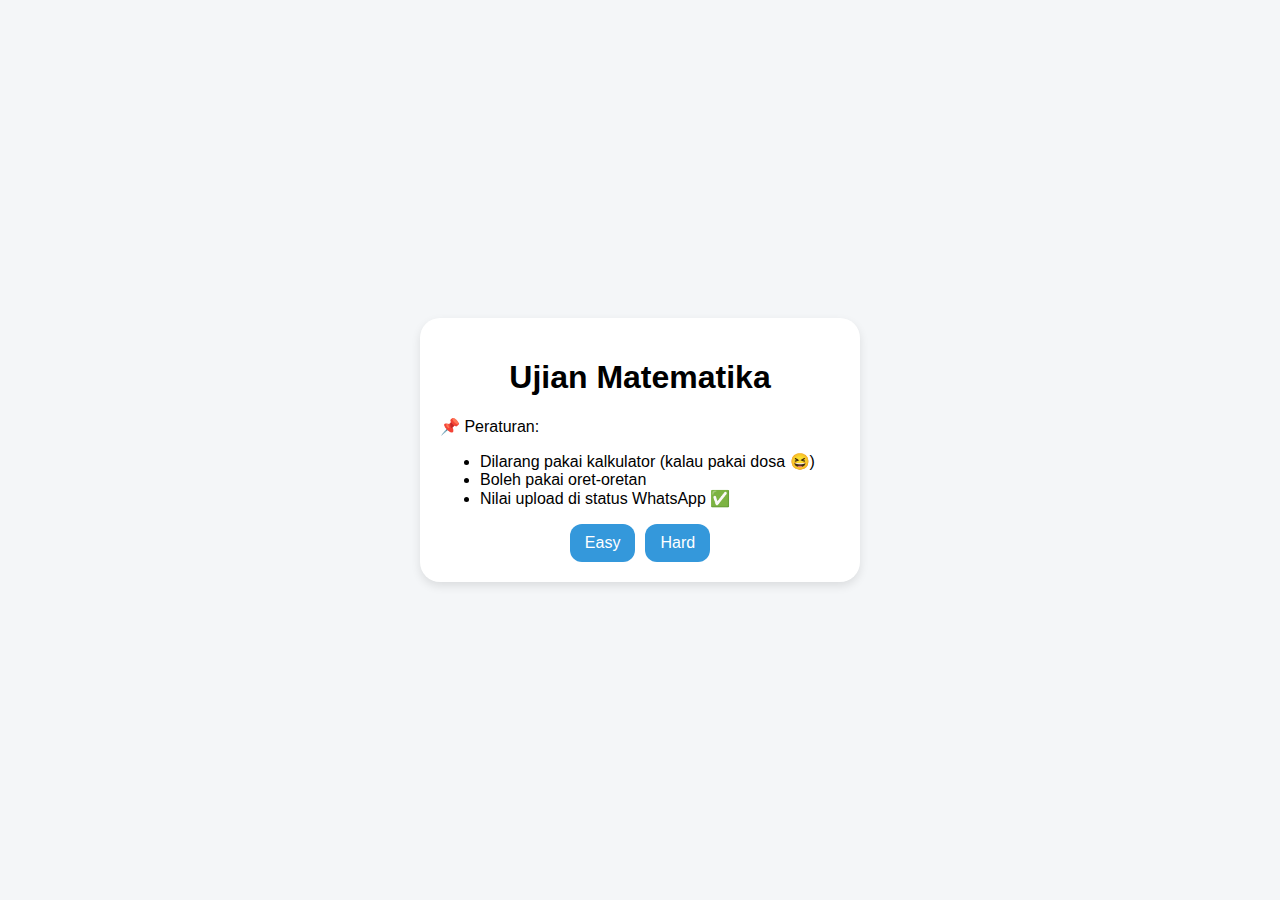
<file: index.html>
<!DOCTYPE html>
<html lang="id">
<head>
  <meta charset="UTF-8">
  <meta name="viewport" content="width=device-width, initial-scale=1.0">
  <title>Ujian Matematika</title>
  <link rel="stylesheet" href="style.css">
</head>
<body>
  <div id="home" class="container">
    <h1>Ujian Matematika</h1>
    <div class="rules">
      <p>📌 Peraturan:</p>
      <ul>
        <li>Dilarang pakai kalkulator (kalau pakai dosa 😆)</li>
        <li>Boleh pakai oret-oretan</li>
        <li>Nilai upload di status WhatsApp ✅</li>
      </ul>
    </div>
    <div class="btn-group">
      <button onclick="startQuiz('easy')">Easy</button>
      <button onclick="startQuiz('hard')">Hard</button>
    </div>
  </div>

  <div id="quiz" class="container hidden">
    <div class="progress" id="progress">1/20</div>
    <div class="question" id="question">Soal muncul di sini</div>
    <div class="answers">
      <button onclick="checkAnswer(0)" id="ans0"></button>
      <button onclick="checkAnswer(1)" id="ans1"></button>
      <button onclick="checkAnswer(2)" id="ans2"></button>
      <button onclick="checkAnswer(3)" id="ans3"></button>
    </div>
    <button class="next-btn" onclick="nextQuestion()">Next</button>
  </div>

  <div id="result" class="container hidden">
    <h2 id="score"></h2>
    <div class="btn-group">
      <button onclick="goHome()">Home</button>
      <button onclick="retryQuiz()">Coba Lagi</button>
    </div>
  </div>

  <script src="script.js"></script>
</body>
</html>
</file>
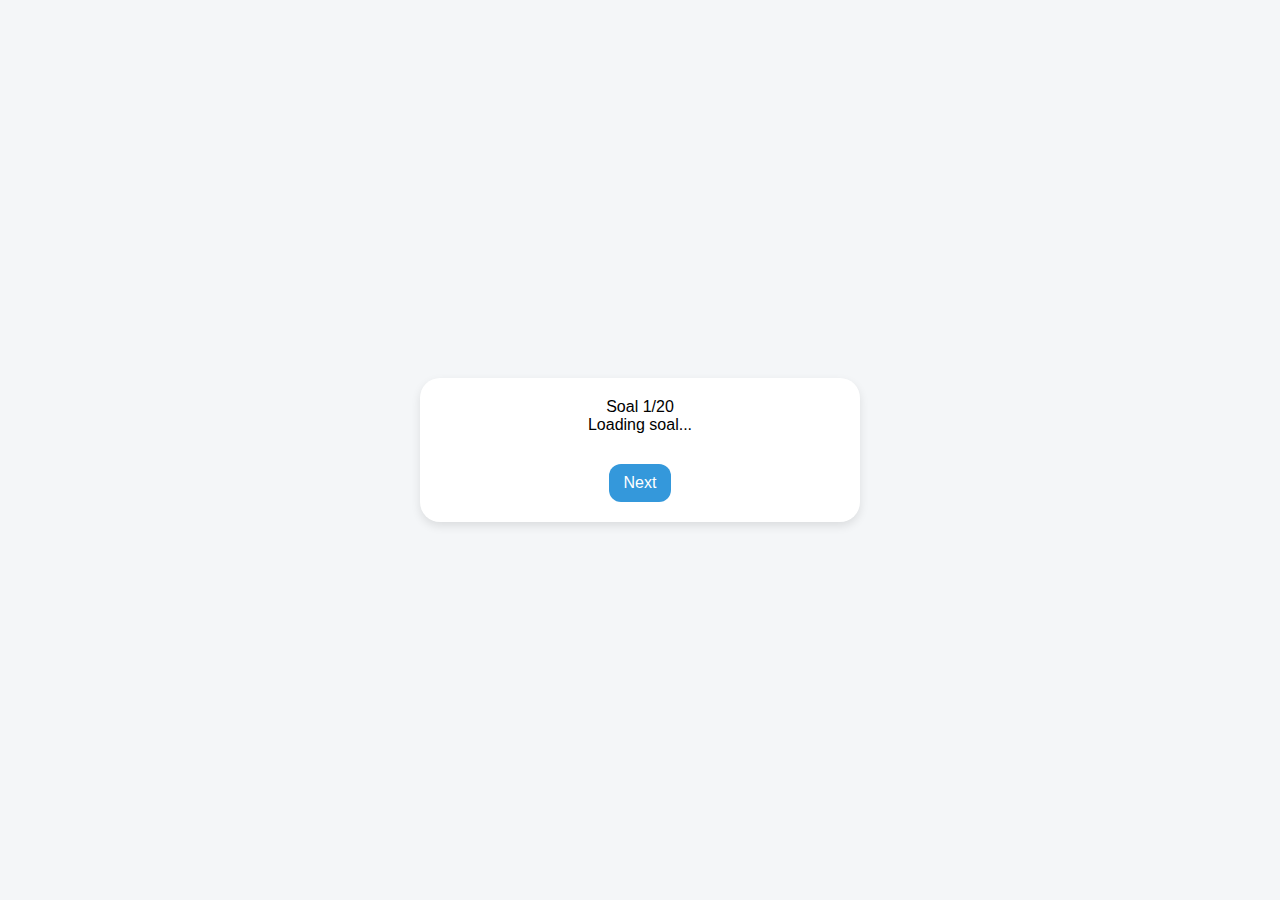
<file: quiz.html>
<!DOCTYPE html>
<html lang="id">
<head>
  <meta charset="UTF-8">
  <meta name="viewport" content="width=device-width, initial-scale=1.0">
  <title>Soal Ujian</title>
  <link rel="stylesheet" href="style.css">
</head>
<body>
  <div class="container">
    <div id="progress" class="progress-box">Soal 1/20</div>
    <div class="quiz-box">
      <div id="question">Loading soal...</div>
      <div id="answers" class="answers"></div>
    </div>
    <button id="next-btn" onclick="nextQuestion()">Next</button>
  </div>
  <script src="script.js"></script>
</body>
</html>
</file>
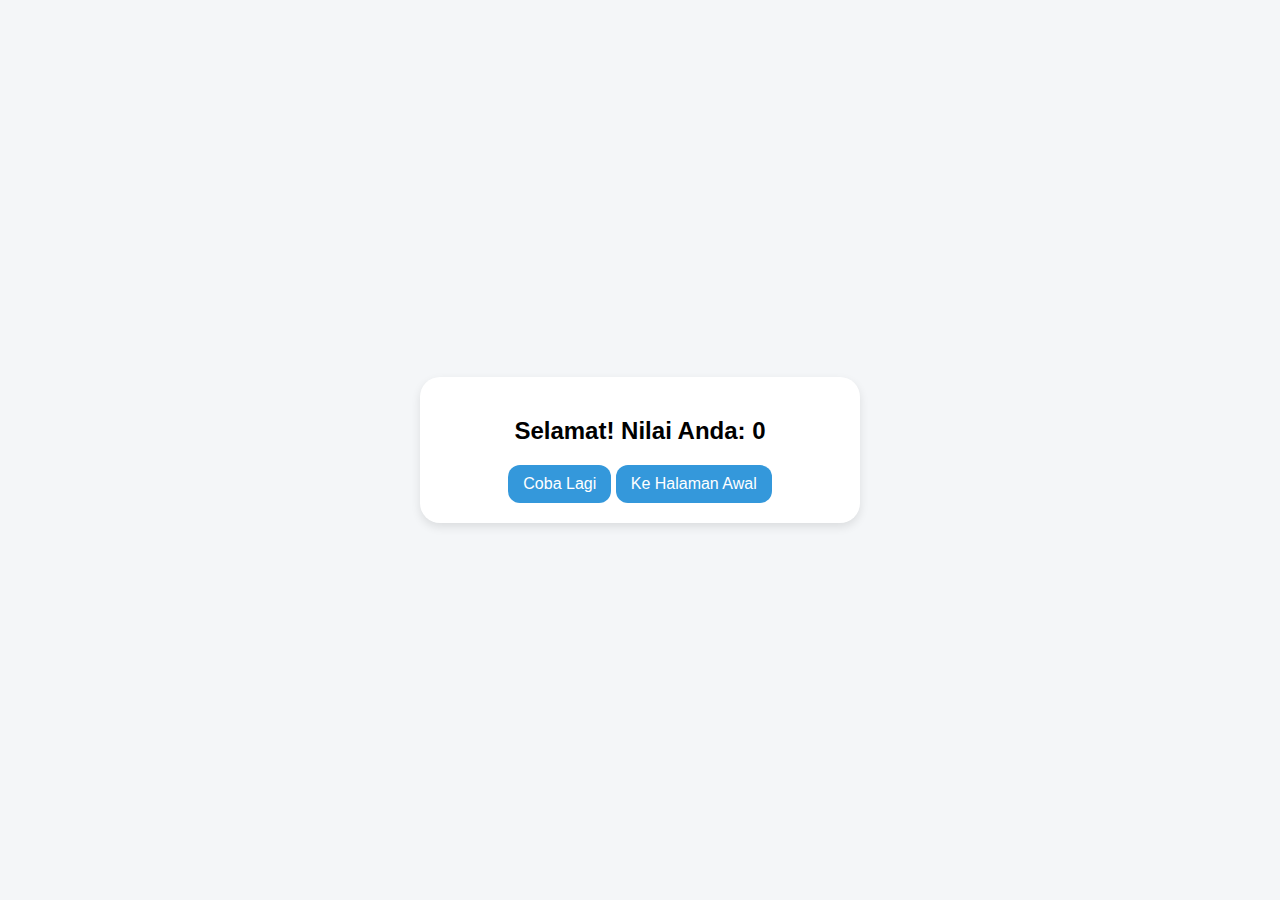
<file: result.html>
<!DOCTYPE html>
<html lang="id">
<head>
  <meta charset="UTF-8">
  <meta name="viewport" content="width=device-width, initial-scale=1.0">
  <title>Hasil Ujian</title>
  <link rel="stylesheet" href="style.css">
</head>
<body>
  <div class="container">
    <h2 id="result-text">Hasil Anda:</h2>
    <button onclick="location.href='quiz.html'">Coba Lagi</button>
    <button onclick="location.href='index.html'">Ke Halaman Awal</button>
  </div>
  <script>
    const score = localStorage.getItem("score") || 0;
    document.getElementById("result-text").innerText = "Selamat! Nilai Anda: " + score;
  </script>
</body>
</html>
</file>
<file: style.css>
body {
  font-family: Arial, sans-serif;
  background: #f4f6f8;
  display: flex;
  justify-content: center;
  align-items: center;
  min-height: 100vh;
  margin: 0;
}

.container {
  background: white;
  padding: 20px;
  border-radius: 20px;
  box-shadow: 0 4px 10px rgba(0,0,0,0.1);
  text-align: center;
  width: 90%;
  max-width: 400px;
}

.hidden {
  display: none;
}

.rules {
  text-align: left;
  margin: 15px 0;
}

.btn-group {
  display: flex;
  justify-content: center;
  gap: 10px;
}

button {
  padding: 10px 15px;
  border: none;
  border-radius: 12px;
  cursor: pointer;
  background: #3498db;
  color: white;
  font-size: 16px;
  transition: 0.2s;
}

button:hover {
  background: #2980b9;
}

.progress {
  margin-bottom: 10px;
  font-weight: bold;
  background: #eee;
  padding: 5px;
  border-radius: 10px;
  display: inline-block;
}

.answers {
  display: grid;
  grid-template-columns: 1fr 1fr;
  gap: 10px;
  margin: 15px 0;
}

.answers button {
  background: #ecf0f1;
  color: #333;
}

.correct {
  background: #2ecc71 !important;
  color: white !important;
}

.wrong {
  background: #e74c3c !important;
  color: white !important;
}

.next-btn {
  margin-top: 10px;
  background: #9b59b6;
}

.next-btn:hover {
  background: #8e44ad;
}
</file>
